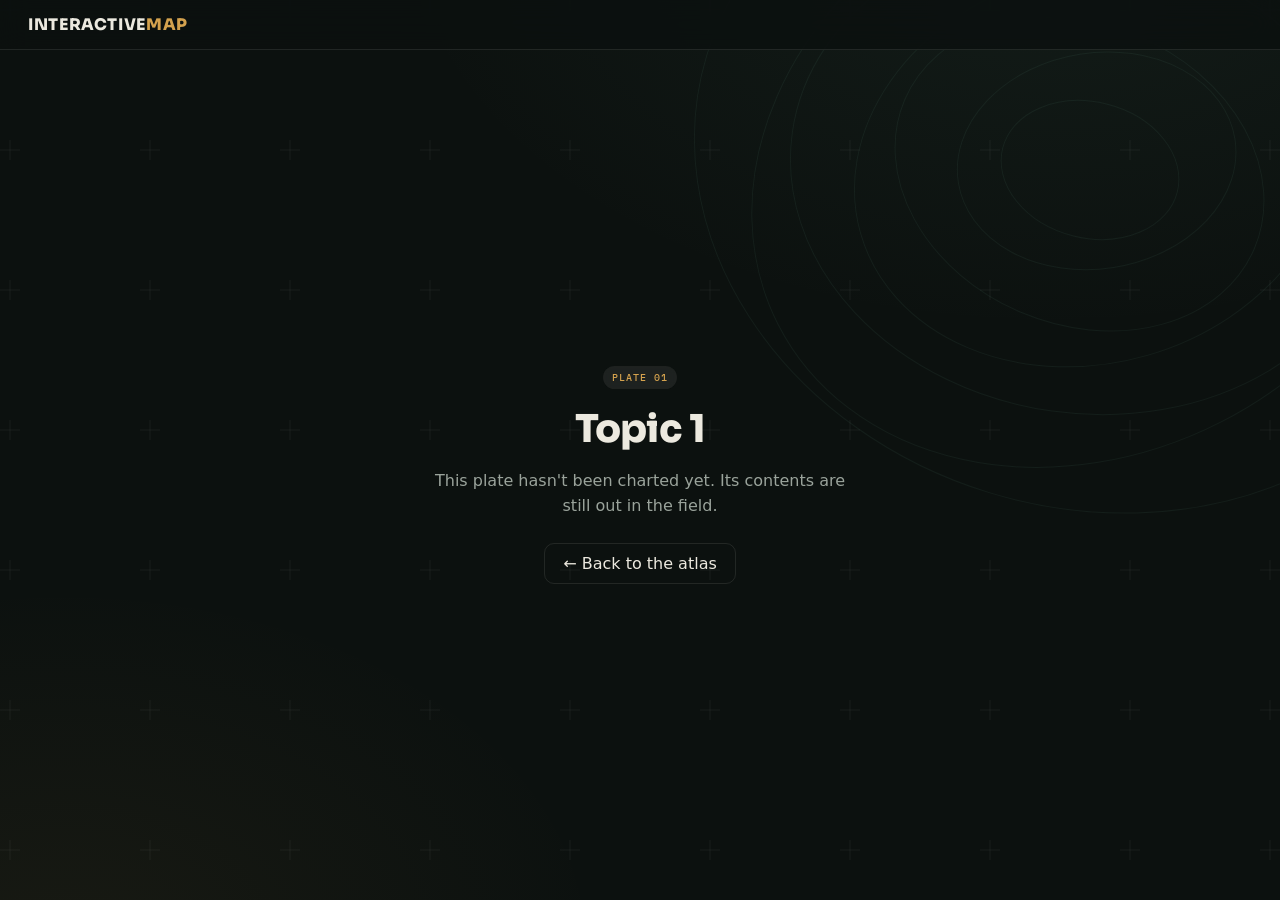
<file: pages/topic-1.html>
<!DOCTYPE html>
<html lang="en">
<head>
  <meta charset="UTF-8">
  <meta name="viewport" content="width=device-width, initial-scale=1.0">
  <meta name="theme-color" content="#0c110f">
  <title>Plate 01 — InteractiveMap</title>
  <link rel="icon" href="data:image/svg+xml,<svg xmlns='http://www.w3.org/2000/svg' viewBox='0 0 100 100'><text y='.9em' font-size='90'>🧭</text></svg>">
  <link rel="preconnect" href="https://fonts.googleapis.com">
  <link rel="preconnect" href="https://fonts.gstatic.com" crossorigin>
  <link href="https://fonts.googleapis.com/css2?family=Sora:wght@500;700;800&family=IBM+Plex+Mono:wght@400;500&display=swap" rel="stylesheet">
  <link rel="stylesheet" href="../css/style.css">
  <style>
    .empty {
      flex: 1; display: flex; flex-direction: column; align-items: center;
      justify-content: center; gap: 16px; text-align: center; padding: 80px 24px;
    }
    .empty .chip { color: var(--accent); }
    .empty h1 {
      font-family: var(--font-display); font-size: clamp(1.7rem, 3vw, 2.4rem);
      font-weight: 800; letter-spacing: -0.02em;
    }
    .empty p { color: var(--text-dim); max-width: 420px; line-height: 1.55; }
    .empty a.back {
      margin-top: 8px; color: var(--text); text-decoration: none;
      border: 1px solid var(--border); padding: 10px 18px; border-radius: 10px;
      transition: background 0.15s ease, transform 160ms var(--ease-out);
    }
    .empty a.back:hover { background: var(--surface-2); }
    .empty a.back:active { transform: scale(0.97); }
  </style>
</head>
<body>
  <header class="topbar">
    <a class="brand" href="../index.html">Interactive<span>Map</span></a>
  </header>
  <main class="empty">
    <span class="chip">Plate 01</span>
    <h1>Topic 1</h1>
    <p>This plate hasn't been charted yet. Its contents are still out in the field.</p>
    <a class="back" href="../index.html">&larr; Back to the atlas</a>
  </main>
</body>
</html>
</file>
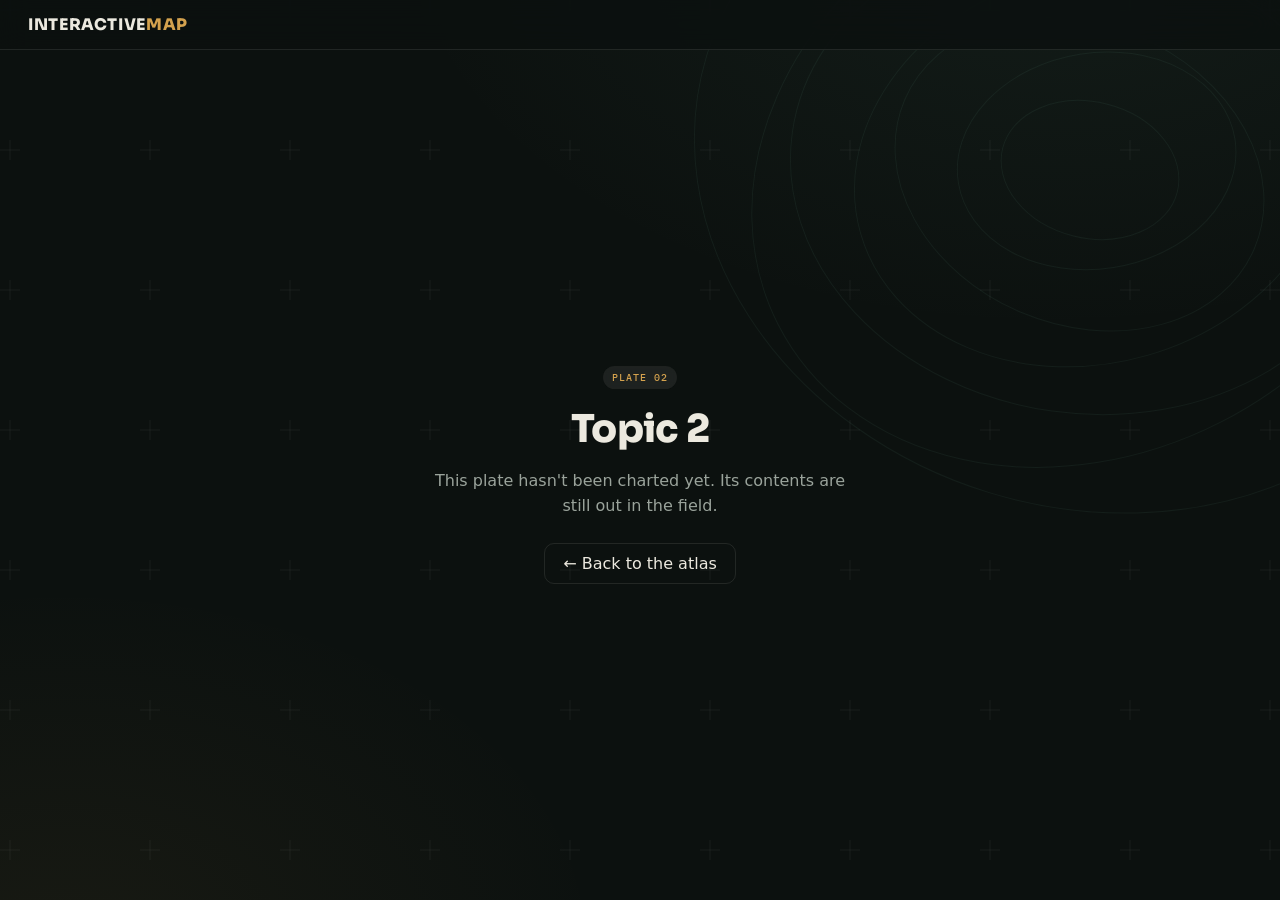
<file: pages/topic-2.html>
<!DOCTYPE html>
<html lang="en">
<head>
  <meta charset="UTF-8">
  <meta name="viewport" content="width=device-width, initial-scale=1.0">
  <meta name="theme-color" content="#0c110f">
  <title>Plate 02 — InteractiveMap</title>
  <link rel="icon" href="data:image/svg+xml,<svg xmlns='http://www.w3.org/2000/svg' viewBox='0 0 100 100'><text y='.9em' font-size='90'>🧭</text></svg>">
  <link rel="preconnect" href="https://fonts.googleapis.com">
  <link rel="preconnect" href="https://fonts.gstatic.com" crossorigin>
  <link href="https://fonts.googleapis.com/css2?family=Sora:wght@500;700;800&family=IBM+Plex+Mono:wght@400;500&display=swap" rel="stylesheet">
  <link rel="stylesheet" href="../css/style.css">
  <style>
    .empty {
      flex: 1; display: flex; flex-direction: column; align-items: center;
      justify-content: center; gap: 16px; text-align: center; padding: 80px 24px;
    }
    .empty .chip { color: var(--accent); }
    .empty h1 {
      font-family: var(--font-display); font-size: clamp(1.7rem, 3vw, 2.4rem);
      font-weight: 800; letter-spacing: -0.02em;
    }
    .empty p { color: var(--text-dim); max-width: 420px; line-height: 1.55; }
    .empty a.back {
      margin-top: 8px; color: var(--text); text-decoration: none;
      border: 1px solid var(--border); padding: 10px 18px; border-radius: 10px;
      transition: background 0.15s ease, transform 160ms var(--ease-out);
    }
    .empty a.back:hover { background: var(--surface-2); }
    .empty a.back:active { transform: scale(0.97); }
  </style>
</head>
<body>
  <header class="topbar">
    <a class="brand" href="../index.html">Interactive<span>Map</span></a>
  </header>
  <main class="empty">
    <span class="chip">Plate 02</span>
    <h1>Topic 2</h1>
    <p>This plate hasn't been charted yet. Its contents are still out in the field.</p>
    <a class="back" href="../index.html">&larr; Back to the atlas</a>
  </main>
</body>
</html>
</file>
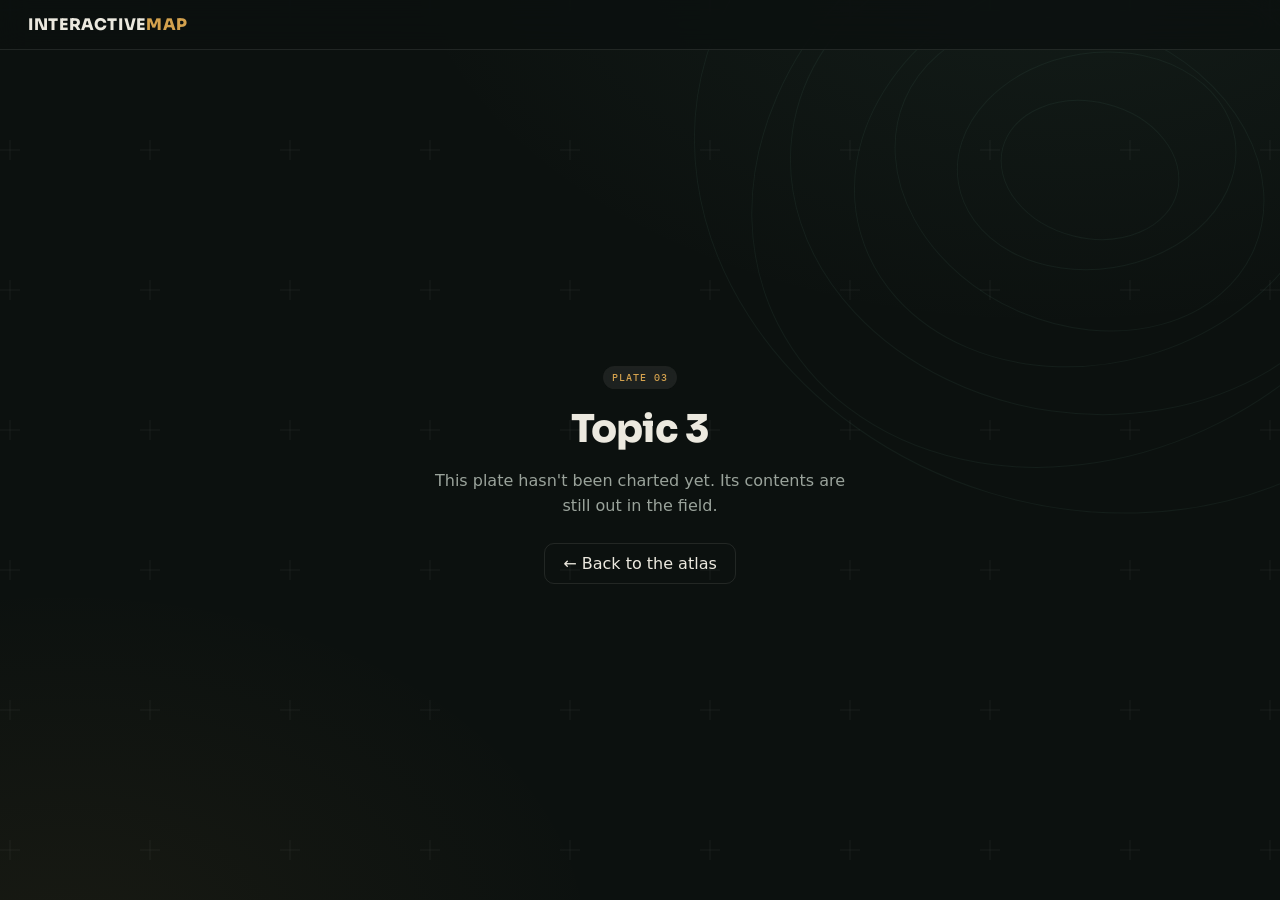
<file: pages/topic-3.html>
<!DOCTYPE html>
<html lang="en">
<head>
  <meta charset="UTF-8">
  <meta name="viewport" content="width=device-width, initial-scale=1.0">
  <meta name="theme-color" content="#0c110f">
  <title>Plate 03 — InteractiveMap</title>
  <link rel="icon" href="data:image/svg+xml,<svg xmlns='http://www.w3.org/2000/svg' viewBox='0 0 100 100'><text y='.9em' font-size='90'>🧭</text></svg>">
  <link rel="preconnect" href="https://fonts.googleapis.com">
  <link rel="preconnect" href="https://fonts.gstatic.com" crossorigin>
  <link href="https://fonts.googleapis.com/css2?family=Sora:wght@500;700;800&family=IBM+Plex+Mono:wght@400;500&display=swap" rel="stylesheet">
  <link rel="stylesheet" href="../css/style.css">
  <style>
    .empty {
      flex: 1; display: flex; flex-direction: column; align-items: center;
      justify-content: center; gap: 16px; text-align: center; padding: 80px 24px;
    }
    .empty .chip { color: var(--accent); }
    .empty h1 {
      font-family: var(--font-display); font-size: clamp(1.7rem, 3vw, 2.4rem);
      font-weight: 800; letter-spacing: -0.02em;
    }
    .empty p { color: var(--text-dim); max-width: 420px; line-height: 1.55; }
    .empty a.back {
      margin-top: 8px; color: var(--text); text-decoration: none;
      border: 1px solid var(--border); padding: 10px 18px; border-radius: 10px;
      transition: background 0.15s ease, transform 160ms var(--ease-out);
    }
    .empty a.back:hover { background: var(--surface-2); }
    .empty a.back:active { transform: scale(0.97); }
  </style>
</head>
<body>
  <header class="topbar">
    <a class="brand" href="../index.html">Interactive<span>Map</span></a>
  </header>
  <main class="empty">
    <span class="chip">Plate 03</span>
    <h1>Topic 3</h1>
    <p>This plate hasn't been charted yet. Its contents are still out in the field.</p>
    <a class="back" href="../index.html">&larr; Back to the atlas</a>
  </main>
</body>
</html>
</file>
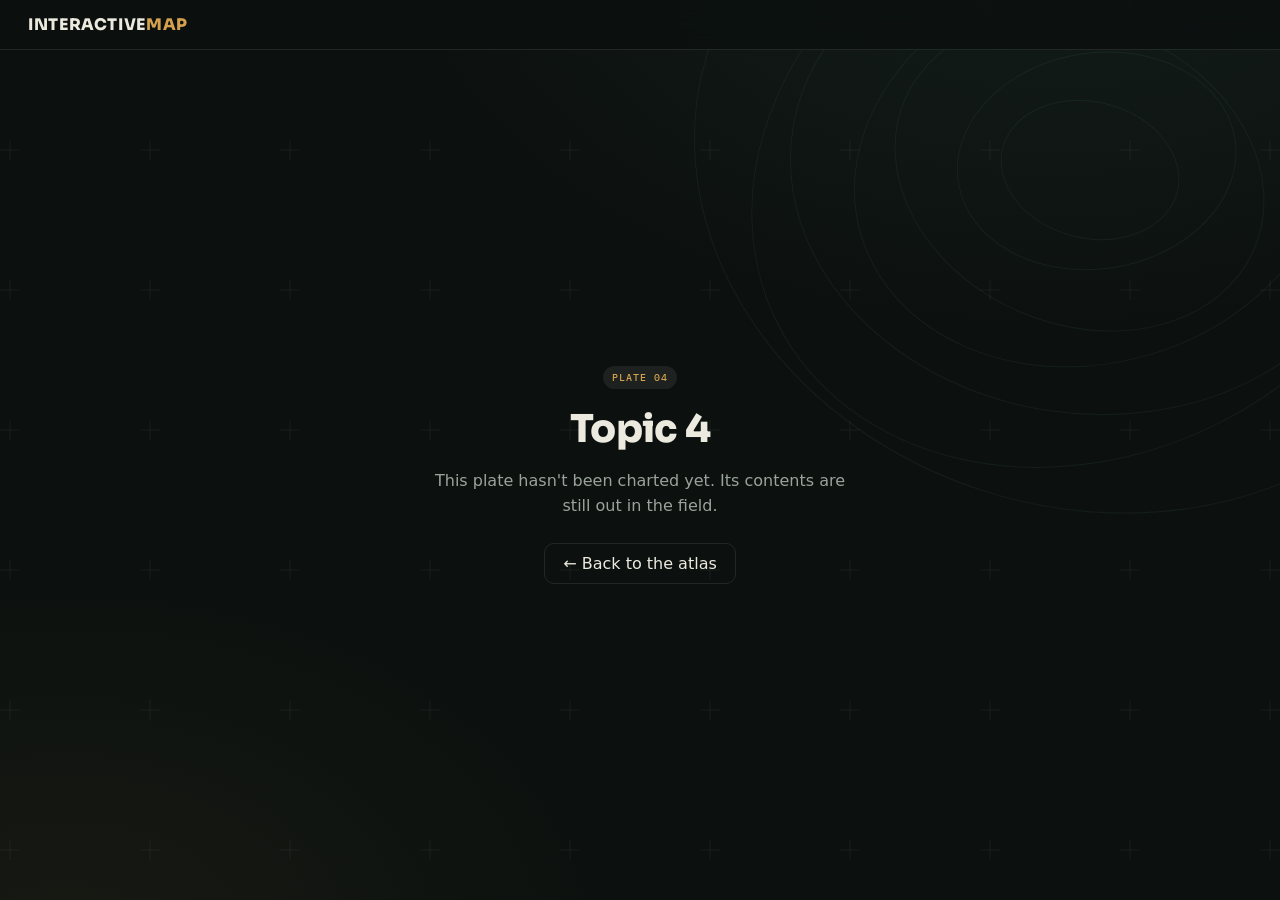
<file: pages/topic-4.html>
<!DOCTYPE html>
<html lang="en">
<head>
  <meta charset="UTF-8">
  <meta name="viewport" content="width=device-width, initial-scale=1.0">
  <meta name="theme-color" content="#0c110f">
  <title>Plate 04 — InteractiveMap</title>
  <link rel="icon" href="data:image/svg+xml,<svg xmlns='http://www.w3.org/2000/svg' viewBox='0 0 100 100'><text y='.9em' font-size='90'>🧭</text></svg>">
  <link rel="preconnect" href="https://fonts.googleapis.com">
  <link rel="preconnect" href="https://fonts.gstatic.com" crossorigin>
  <link href="https://fonts.googleapis.com/css2?family=Sora:wght@500;700;800&family=IBM+Plex+Mono:wght@400;500&display=swap" rel="stylesheet">
  <link rel="stylesheet" href="../css/style.css">
  <style>
    .empty {
      flex: 1; display: flex; flex-direction: column; align-items: center;
      justify-content: center; gap: 16px; text-align: center; padding: 80px 24px;
    }
    .empty .chip { color: var(--accent); }
    .empty h1 {
      font-family: var(--font-display); font-size: clamp(1.7rem, 3vw, 2.4rem);
      font-weight: 800; letter-spacing: -0.02em;
    }
    .empty p { color: var(--text-dim); max-width: 420px; line-height: 1.55; }
    .empty a.back {
      margin-top: 8px; color: var(--text); text-decoration: none;
      border: 1px solid var(--border); padding: 10px 18px; border-radius: 10px;
      transition: background 0.15s ease, transform 160ms var(--ease-out);
    }
    .empty a.back:hover { background: var(--surface-2); }
    .empty a.back:active { transform: scale(0.97); }
  </style>
</head>
<body>
  <header class="topbar">
    <a class="brand" href="../index.html">Interactive<span>Map</span></a>
  </header>
  <main class="empty">
    <span class="chip">Plate 04</span>
    <h1>Topic 4</h1>
    <p>This plate hasn't been charted yet. Its contents are still out in the field.</p>
    <a class="back" href="../index.html">&larr; Back to the atlas</a>
  </main>
</body>
</html>
</file>
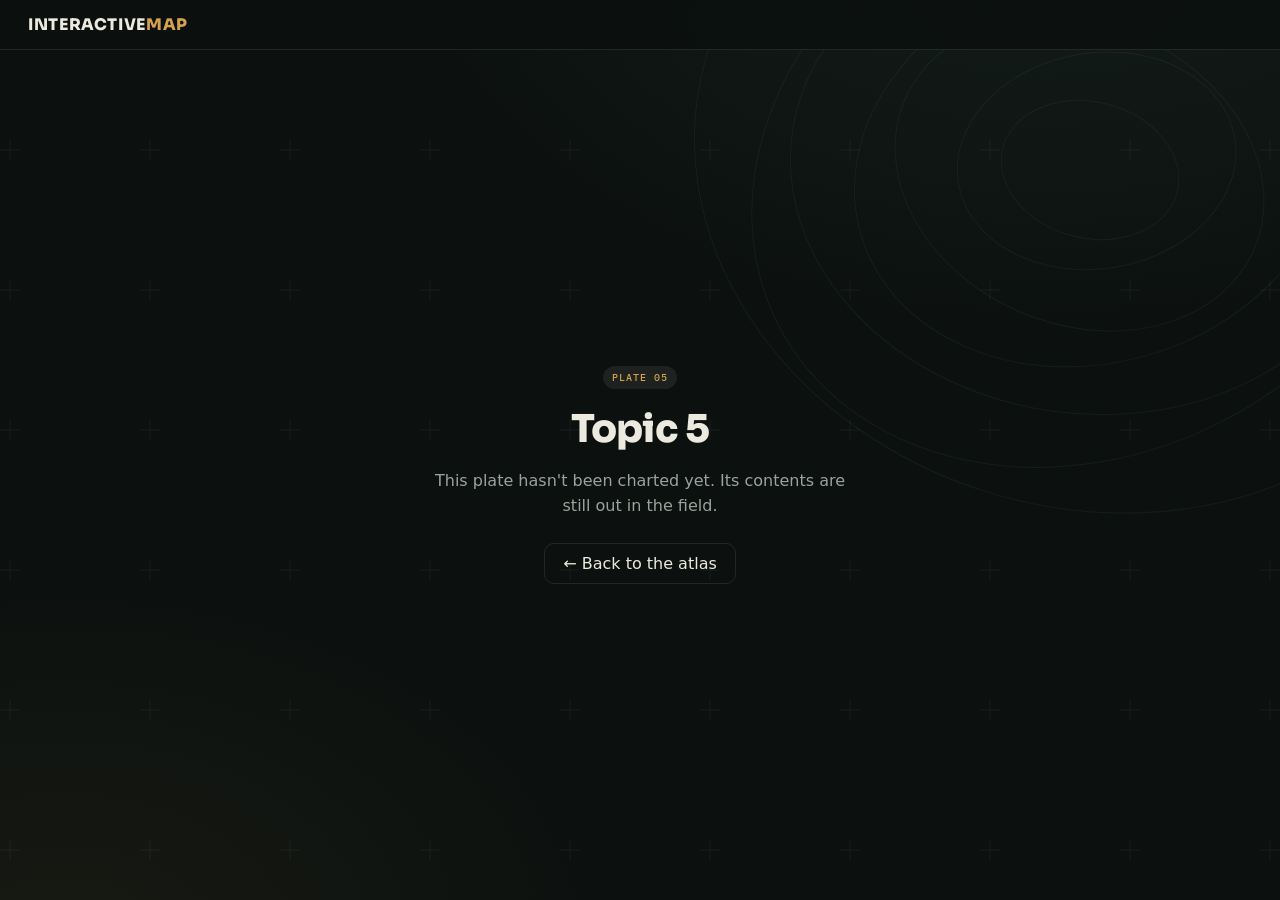
<file: pages/topic-5.html>
<!DOCTYPE html>
<html lang="en">
<head>
  <meta charset="UTF-8">
  <meta name="viewport" content="width=device-width, initial-scale=1.0">
  <meta name="theme-color" content="#0c110f">
  <title>Plate 05 — InteractiveMap</title>
  <link rel="icon" href="data:image/svg+xml,<svg xmlns='http://www.w3.org/2000/svg' viewBox='0 0 100 100'><text y='.9em' font-size='90'>🧭</text></svg>">
  <link rel="preconnect" href="https://fonts.googleapis.com">
  <link rel="preconnect" href="https://fonts.gstatic.com" crossorigin>
  <link href="https://fonts.googleapis.com/css2?family=Sora:wght@500;700;800&family=IBM+Plex+Mono:wght@400;500&display=swap" rel="stylesheet">
  <link rel="stylesheet" href="../css/style.css">
  <style>
    .empty {
      flex: 1; display: flex; flex-direction: column; align-items: center;
      justify-content: center; gap: 16px; text-align: center; padding: 80px 24px;
    }
    .empty .chip { color: var(--accent); }
    .empty h1 {
      font-family: var(--font-display); font-size: clamp(1.7rem, 3vw, 2.4rem);
      font-weight: 800; letter-spacing: -0.02em;
    }
    .empty p { color: var(--text-dim); max-width: 420px; line-height: 1.55; }
    .empty a.back {
      margin-top: 8px; color: var(--text); text-decoration: none;
      border: 1px solid var(--border); padding: 10px 18px; border-radius: 10px;
      transition: background 0.15s ease, transform 160ms var(--ease-out);
    }
    .empty a.back:hover { background: var(--surface-2); }
    .empty a.back:active { transform: scale(0.97); }
  </style>
</head>
<body>
  <header class="topbar">
    <a class="brand" href="../index.html">Interactive<span>Map</span></a>
  </header>
  <main class="empty">
    <span class="chip">Plate 05</span>
    <h1>Topic 5</h1>
    <p>This plate hasn't been charted yet. Its contents are still out in the field.</p>
    <a class="back" href="../index.html">&larr; Back to the atlas</a>
  </main>
</body>
</html>
</file>
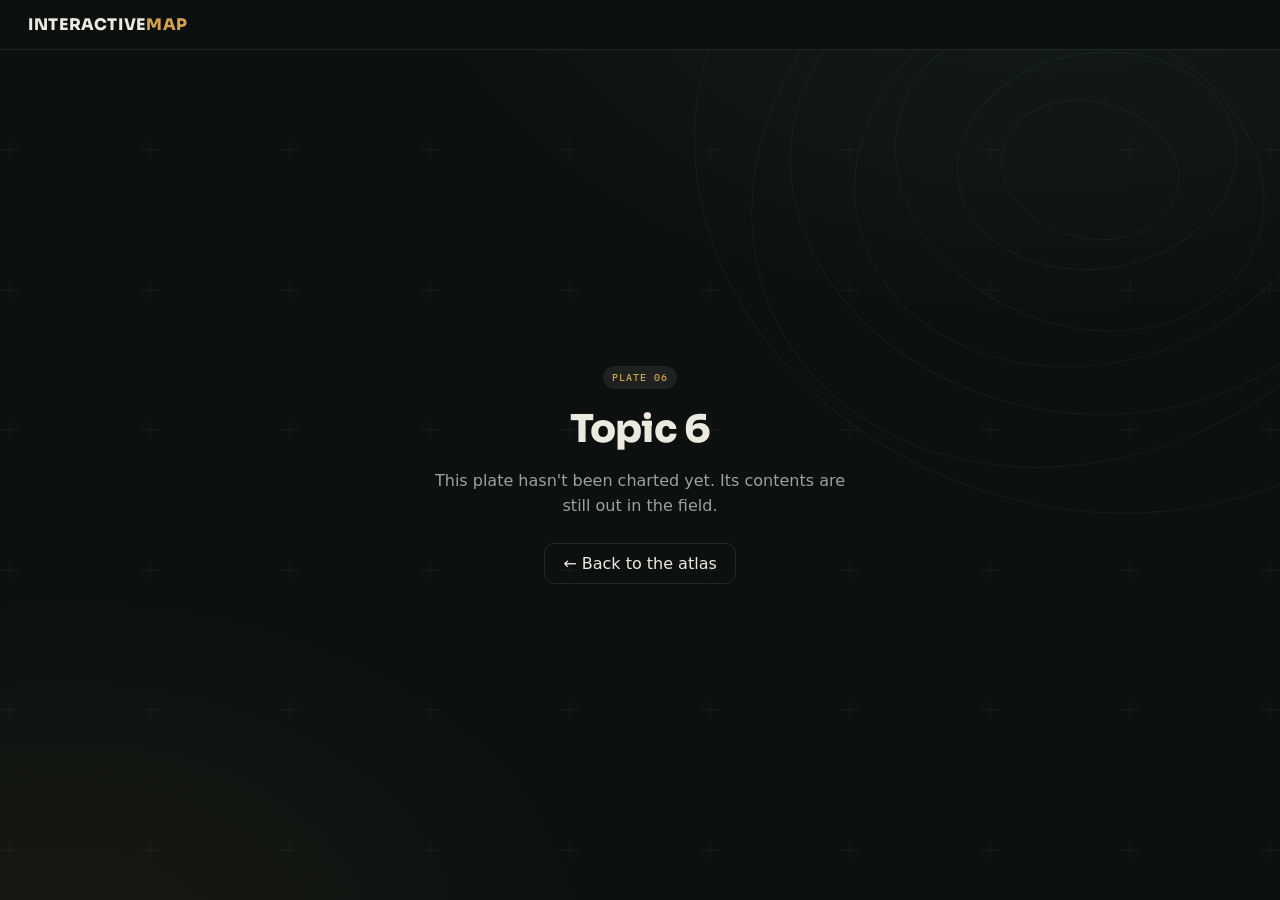
<file: pages/topic-6.html>
<!DOCTYPE html>
<html lang="en">
<head>
  <meta charset="UTF-8">
  <meta name="viewport" content="width=device-width, initial-scale=1.0">
  <meta name="theme-color" content="#0c110f">
  <title>Plate 06 — InteractiveMap</title>
  <link rel="icon" href="data:image/svg+xml,<svg xmlns='http://www.w3.org/2000/svg' viewBox='0 0 100 100'><text y='.9em' font-size='90'>🧭</text></svg>">
  <link rel="preconnect" href="https://fonts.googleapis.com">
  <link rel="preconnect" href="https://fonts.gstatic.com" crossorigin>
  <link href="https://fonts.googleapis.com/css2?family=Sora:wght@500;700;800&family=IBM+Plex+Mono:wght@400;500&display=swap" rel="stylesheet">
  <link rel="stylesheet" href="../css/style.css">
  <style>
    .empty {
      flex: 1; display: flex; flex-direction: column; align-items: center;
      justify-content: center; gap: 16px; text-align: center; padding: 80px 24px;
    }
    .empty .chip { color: var(--accent); }
    .empty h1 {
      font-family: var(--font-display); font-size: clamp(1.7rem, 3vw, 2.4rem);
      font-weight: 800; letter-spacing: -0.02em;
    }
    .empty p { color: var(--text-dim); max-width: 420px; line-height: 1.55; }
    .empty a.back {
      margin-top: 8px; color: var(--text); text-decoration: none;
      border: 1px solid var(--border); padding: 10px 18px; border-radius: 10px;
      transition: background 0.15s ease, transform 160ms var(--ease-out);
    }
    .empty a.back:hover { background: var(--surface-2); }
    .empty a.back:active { transform: scale(0.97); }
  </style>
</head>
<body>
  <header class="topbar">
    <a class="brand" href="../index.html">Interactive<span>Map</span></a>
  </header>
  <main class="empty">
    <span class="chip">Plate 06</span>
    <h1>Topic 6</h1>
    <p>This plate hasn't been charted yet. Its contents are still out in the field.</p>
    <a class="back" href="../index.html">&larr; Back to the atlas</a>
  </main>
</body>
</html>
</file>
<file: css/style.css>
/* ============================================================
   INTERACTIVE MAP — "atlas at night"
   Dark expedition-chart theme: topographic contours, surveyor
   grid, brass instrument accents, paper cards.
   ============================================================ */

:root {
  --bg: #0c110f;
  --bg-2: #121815;
  --card-dark: #141a17;
  --card-dark-2: #1a211d;
  --card-light: #efe9dd;
  --card-light-2: #e5ddcc;
  --surface: rgba(236, 233, 223, 0.05);
  --surface-2: rgba(236, 233, 223, 0.1);
  --border: rgba(236, 233, 223, 0.1);
  --text: #ece9df;
  --text-dim: #9aa39b;
  --ink: #1c1a15;
  --ink-dim: #6d685c;
  --accent: #d4a24e;   /* brass */
  --accent-2: #e6bc74;
  --font-display: "Sora", "Segoe UI", system-ui, sans-serif;
  --font-body: "Segoe UI", system-ui, -apple-system, sans-serif;
  --font-mono: "IBM Plex Mono", "Consolas", monospace;
  /* strong custom easings — built-in CSS easings are too weak */
  --ease-out: cubic-bezier(0.23, 1, 0.32, 1);
  --ease-in-out: cubic-bezier(0.77, 0, 0.175, 1);
}

* { margin: 0; padding: 0; box-sizing: border-box; }

html, body { min-height: 100%; }

body {
  /* layered chart background: glow, contour lines, surveyor crosses */
  background:
    radial-gradient(1100px 700px at 82% -10%, rgba(111, 174, 148, 0.08), transparent 60%),
    radial-gradient(900px 600px at 5% 105%, rgba(212, 162, 78, 0.06), transparent 60%),
    url("data:image/svg+xml,<svg xmlns='http://www.w3.org/2000/svg' width='820' height='820' viewBox='0 0 820 820'><g fill='none' stroke='%236fae94' stroke-opacity='0.08'><ellipse cx='410' cy='410' rx='90' ry='68' transform='rotate(14 410 410)'/><ellipse cx='418' cy='402' rx='140' ry='108' transform='rotate(-9 410 410)'/><ellipse cx='402' cy='418' rx='190' ry='150' transform='rotate(23 410 410)'/><ellipse cx='414' cy='408' rx='242' ry='196' transform='rotate(-16 410 410)'/><ellipse cx='406' cy='414' rx='296' ry='240' transform='rotate(8 410 410)'/><ellipse cx='412' cy='406' rx='350' ry='288' transform='rotate(-27 410 410)'/><ellipse cx='408' cy='412' rx='398' ry='336' transform='rotate(17 410 410)'/></g></svg>") no-repeat right -220px top -240px,
    url("data:image/svg+xml,<svg xmlns='http://www.w3.org/2000/svg' width='140' height='140'><path d='M10 0v20M0 10h20' stroke='%23ece9df' stroke-opacity='0.05'/></svg>") repeat,
    var(--bg);
  color: var(--text);
  font-family: var(--font-body);
  display: flex;
  flex-direction: column;
  min-height: 100vh;
}

/* visible keyboard focus everywhere */
a:focus-visible, button:focus-visible, input:focus-visible, [tabindex]:focus-visible {
  outline: 2px solid var(--accent);
  outline-offset: 3px;
}

::selection { background: var(--accent); color: var(--bg); }

::-webkit-scrollbar { width: 10px; }
::-webkit-scrollbar-track { background: transparent; }
::-webkit-scrollbar-thumb {
  background: rgba(236, 233, 223, 0.14);
  border-radius: 5px;
  border: 2px solid var(--bg);
}
::-webkit-scrollbar-thumb:hover { background: rgba(236, 233, 223, 0.24); }

/* ---------------- Header / search bar ---------------- */

.topbar {
  position: sticky;
  top: 0;
  z-index: 100;
  display: flex;
  align-items: center;
  gap: 18px;
  padding: 14px 28px;
  background: rgba(12, 17, 15, 0.82);
  backdrop-filter: blur(14px);
  border-bottom: 1px solid var(--border);
}

.brand {
  font-family: var(--font-display);
  font-size: 1rem;
  font-weight: 800;
  letter-spacing: 0.04em;
  text-transform: uppercase;
  white-space: nowrap;
  text-decoration: none;
  color: var(--text);
}
.brand span { color: var(--accent); }

.navlinks { display: flex; align-items: center; gap: 4px; margin-left: auto; }
.navlinks a {
  color: var(--text-dim);
  text-decoration: none;
  font-size: 0.9rem;
  padding: 7px 12px;
  border-radius: 8px;
  transition: color 0.2s, background 0.2s;
}
.navlinks a:hover { color: var(--text); background: var(--surface-2); }

/* Language dropdown */
.lang { position: relative; }
.lang > button {
  display: flex;
  align-items: center;
  gap: 6px;
  background: var(--surface);
  border: 1px solid var(--border);
  color: var(--text);
  padding: 8px 12px;
  border-radius: 10px;
  cursor: pointer;
  font-size: 0.9rem;
  transition: background 0.15s ease, transform 160ms var(--ease-out);
}
.lang > button:hover { background: var(--surface-2); }
.lang > button:active { transform: scale(0.97); }
.lang .menu {
  position: absolute;
  right: 0;
  top: calc(100% + 6px);
  min-width: 140px;
  background: var(--bg-2);
  border: 1px solid var(--border);
  border-radius: 12px;
  padding: 6px;
  display: none;
  box-shadow: 0 12px 32px rgba(0, 0, 0, 0.5);
  /* popovers scale in from their trigger, not from center */
  transform-origin: top right;
}
.lang.open .menu { display: block; animation: menu-in 150ms var(--ease-out); }
@keyframes menu-in {
  from { opacity: 0; transform: scale(0.95); }
}
.lang .menu a {
  display: block;
  padding: 8px 10px;
  border-radius: 8px;
  color: var(--text);
  text-decoration: none;
  font-size: 0.9rem;
}
.lang .menu a:hover { background: var(--surface-2); }
.lang .menu a.disabled { color: var(--text-dim); cursor: default; }

/* ---------------- Hero ---------------- */

main { flex: 1; }

.hero {
  max-width: 1200px;
  margin: 52px auto 0;
  padding: 0 24px;
}
.kicker {
  display: flex;
  align-items: center;
  gap: 14px;
  font-family: var(--font-mono);
  font-size: 0.68rem;
  font-weight: 500;
  letter-spacing: 0.22em;
  text-transform: uppercase;
  color: var(--accent);
  animation: fade-up 0.5s var(--ease-out) backwards;
}
.kicker::after {
  content: "";
  height: 1px;
  width: 72px;
  background: linear-gradient(90deg, var(--accent), transparent);
}
.hero h1 {
  margin-top: 16px;
  max-width: 720px;
  font-family: var(--font-display);
  font-size: clamp(1.9rem, 3.6vw, 2.9rem);
  font-weight: 800;
  letter-spacing: -0.02em;
  line-height: 1.12;
  animation: fade-up 0.5s var(--ease-out) 0.06s backwards;
}
.hero h1 em { font-style: normal; color: var(--accent); }
.hero > p {
  margin-top: 14px;
  max-width: 540px;
  color: var(--text-dim);
  font-size: 0.95rem;
  line-height: 1.55;
  animation: fade-up 0.5s var(--ease-out) 0.12s backwards;
}
@keyframes fade-up {
  from { opacity: 0; transform: translateY(12px); }
}

/* hairline rule + index row above the grid */
.board-head {
  width: min(1152px, calc(100% - 48px));
  margin: 40px auto 0;
  padding-top: 14px;
  border-top: 1px solid var(--border);
  display: flex;
  justify-content: space-between;
  align-items: center;
  gap: 16px;
  font-family: var(--font-mono);
  font-size: 0.66rem;
  letter-spacing: 0.18em;
  text-transform: uppercase;
  color: var(--text-dim);
}

/* ---------------- Bento board ---------------- */

.board {
  max-width: 1200px;
  margin: 20px auto 48px;
  padding: 0 24px;
  display: grid;
  grid-template-columns: repeat(6, 1fr);
  grid-auto-rows: 105px;
  grid-auto-flow: dense;
  gap: 14px;
}

/* ---------------- Cards ---------------- */

.widget {
  position: relative;
  overflow: hidden;
  border-radius: 18px;
  text-decoration: none;
  display: flex;
  flex-direction: column;
  justify-content: space-between;
  padding: 16px 18px;
  min-height: 0;
  /* orchestrated entrance (overridden by looping animations below) */
  animation: card-in 0.4s var(--ease-out) backwards;
}
.widget:nth-child(1) { animation-delay: 0.04s; }
.widget:nth-child(2) { animation-delay: 0.08s; }
.widget:nth-child(3) { animation-delay: 0.12s; }
.widget:nth-child(4) { animation-delay: 0.16s; }
.widget:nth-child(5) { animation-delay: 0.2s; }
.widget:nth-child(6) { animation-delay: 0.24s; }
.widget:nth-child(7) { animation-delay: 0.28s; }
.widget:nth-child(8) { animation-delay: 0.32s; }

@keyframes card-in {
  from { opacity: 0; transform: translateY(16px) scale(0.98); }
}

/* variants */
.widget.v-dark {
  background: linear-gradient(150deg, var(--card-dark-2), var(--card-dark));
  color: var(--text);
  border: 1px solid var(--border);
  /* hairline top highlight, like light catching a glass edge */
  box-shadow: inset 0 1px 0 rgba(236, 233, 223, 0.06);
}
.widget.v-light {
  background: linear-gradient(150deg, var(--card-light), var(--card-light-2));
  color: var(--ink);
}
.widget.v-accent {
  /* gradient built from the widget's own accent color (--wa) */
  background:
    radial-gradient(120% 120% at 85% -10%, rgba(255, 255, 255, 0.3) -20%, transparent 45%),
    linear-gradient(155deg,
      color-mix(in srgb, var(--wa, var(--accent)) 80%, white 20%),
      var(--wa, var(--accent)) 55%,
      color-mix(in srgb, var(--wa, var(--accent)) 60%, black 40%));
  color: #fff;
}

/* decorative blob for cards without media */
.w-blob {
  position: absolute;
  right: -18%;
  bottom: -35%;
  width: 75%;
  aspect-ratio: 1;
  border-radius: 50%;
  background: radial-gradient(circle at 35% 35%, var(--wa, var(--accent)), transparent 65%);
  opacity: 0.45;
  filter: blur(6px);
  pointer-events: none;
}
.widget.v-accent .w-blob {
  background: radial-gradient(circle at 35% 35%, rgba(255, 255, 255, 0.7), transparent 65%);
  opacity: 0.3;
}

/* full-bleed media (image / video) */
.w-media {
  position: absolute;
  inset: 0;
  z-index: 0;
}
.w-media img, .w-media video {
  width: 100%;
  height: 100%;
  object-fit: cover;
  display: block;
}
.w-media::after {
  content: "";
  position: absolute;
  inset: 0;
  background: linear-gradient(to top, rgba(6, 9, 8, 0.75), rgba(6, 9, 8, 0.05) 55%);
}
.widget.has-media { color: #fff; }

/* card top row: plate tag + arrow */
.w-top {
  position: relative;
  z-index: 1;
  display: flex;
  align-items: center;
  justify-content: space-between;
  gap: 8px;
}
.chip {
  font-family: var(--font-mono);
  font-size: 0.62rem;
  font-weight: 500;
  letter-spacing: 0.1em;
  text-transform: uppercase;
  padding: 5px 9px;
  border-radius: 999px;
  background: rgba(127, 127, 127, 0.16);
  backdrop-filter: blur(4px);
}
.widget.v-accent .chip { background: rgba(255, 255, 255, 0.22); }
.arrow {
  width: 28px;
  height: 28px;
  flex: none;
  display: flex;
  align-items: center;
  justify-content: center;
  border-radius: 50%;
  font-size: 0.85rem;
  background: rgba(127, 127, 127, 0.16);
  backdrop-filter: blur(4px);
  transition: transform 200ms var(--ease-out), background 200ms ease;
}
.widget:hover .arrow {
  transform: rotate(45deg);
  background: var(--wa, var(--accent));
  color: #fff;
}
.widget.v-accent:hover .arrow { background: #fff; color: var(--wa, var(--accent)); }

/* card bottom: title + subtitle */
.w-bottom { position: relative; z-index: 1; }
.w-bottom h3 {
  font-family: var(--font-display);
  font-size: 1.02rem;
  font-weight: 700;
  letter-spacing: -0.01em;
}
.w-bottom p {
  font-size: 0.76rem;
  margin-top: 3px;
  opacity: 0.65;
}

/* ghost plate number in the background of no-media cards */
.w-num {
  position: absolute;
  z-index: 0;
  right: 12px;
  bottom: -14px;
  font-family: var(--font-display);
  font-size: 4.6rem;
  font-weight: 800;
  letter-spacing: -0.05em;
  opacity: 0.07;
  pointer-events: none;
  user-select: none;
}

/* ---------------- Widget animations (chosen on animations.html) ---------------- */

.anim-lift { transition: transform 200ms var(--ease-out), box-shadow 200ms var(--ease-out); }
.anim-lift:hover {
  transform: translateY(-6px) scale(1.015);
  /* keep the hairline highlight while lifted */
  box-shadow: inset 0 1px 0 rgba(236, 233, 223, 0.06), 0 18px 40px rgba(0, 0, 0, 0.5);
  z-index: 5;
}

.anim-glow { transition: box-shadow 200ms ease; }
.anim-glow:hover { box-shadow: 0 0 30px -4px var(--wa, var(--accent)); z-index: 5; }

.anim-tilt { transition: transform 250ms var(--ease-out); }
.anim-tilt:hover {
  transform: perspective(700px) rotateX(4deg) rotateY(-5deg) scale(1.02);
  z-index: 5;
}

.anim-shine::after {
  content: "";
  position: absolute;
  top: 0; left: -80%;
  width: 50%; height: 100%;
  background: linear-gradient(105deg, transparent, rgba(255, 255, 255, 0.2), transparent);
  transform: skewX(-20deg);
  transition: left 0.6s ease;
  z-index: 3;
  pointer-events: none;
}
.anim-shine:hover::after { left: 130%; }

@keyframes floaty {
  0%, 100% { transform: translateY(0); }
  50% { transform: translateY(-7px); }
}
/* combined with card-in so these cards still take part in the
   page-load entrance instead of popping in abruptly */
.anim-float { animation: card-in 0.4s var(--ease-out) backwards, floaty 5s ease-in-out infinite; }

@keyframes pulse-border {
  0%, 100% { box-shadow: 0 0 0 0 rgba(212, 162, 78, 0.4); }
  70% { box-shadow: 0 0 0 12px rgba(212, 162, 78, 0); }
}
.anim-pulse { animation: card-in 0.4s var(--ease-out) backwards, pulse-border 2.6s ease-out infinite; }

.anim-zoom .w-media img,
.anim-zoom .w-media video,
.anim-zoom .w-blob { transition: transform 350ms var(--ease-out); }
.anim-zoom:hover .w-media img,
.anim-zoom:hover .w-media video { transform: scale(1.1); }
.anim-zoom:hover .w-blob { transform: scale(1.35); }

.anim-blur { transition: filter 250ms ease; filter: grayscale(0.65) brightness(0.85); }
.anim-blur:hover { filter: grayscale(0) brightness(1); }

/* press feedback — the card confirms it heard the click.
   Defined after the anim-* classes so it wins while pressed. */
.widget:active { transform: scale(0.98); transition: transform 120ms var(--ease-out); }

/* ---------------- Footer ---------------- */

footer {
  margin-top: auto;
  border-top: 1px solid var(--border);
  background: rgba(18, 24, 21, 0.7);
  padding: 28px;
}
.footgrid {
  max-width: 1100px;
  margin: 0 auto;
  display: flex;
  flex-wrap: wrap;
  gap: 28px;
  justify-content: space-between;
  align-items: flex-start;
}
.footgrid .col h4 {
  font-family: var(--font-mono);
  font-size: 0.72rem;
  text-transform: uppercase;
  letter-spacing: 0.12em;
  color: var(--text-dim);
  margin-bottom: 10px;
}
.footgrid .col a {
  display: block;
  color: var(--text);
  opacity: 0.8;
  text-decoration: none;
  font-size: 0.9rem;
  padding: 3px 0;
}
.footgrid .col a:hover { opacity: 1; color: var(--accent); }
.footgrid .col.about {
  max-width: 280px;
}
.footgrid .col.about p {
  margin-top: 10px;
  font-size: 0.82rem;
  line-height: 1.55;
  color: var(--text-dim);
}
.copyright {
  max-width: 1100px;
  margin: 26px auto 0;
  padding-top: 16px;
  border-top: 1px solid var(--border);
  display: flex;
  flex-wrap: wrap;
  justify-content: space-between;
  gap: 8px;
  font-family: var(--font-mono);
  font-size: 0.7rem;
  color: var(--text-dim);
}

/* ---------------- Reduced motion ---------------- */

@media (prefers-reduced-motion: reduce) {
  *, *::before, *::after {
    animation-duration: 0.01ms !important;
    animation-iteration-count: 1 !important;
    transition-duration: 0.01ms !important;
  }
}

/* ---------------- Small screens ---------------- */

@media (max-width: 820px) {
  .board { grid-template-columns: repeat(2, 1fr); }
  .board .widget { grid-column: span 2 !important; grid-row: span 2 !important; }
  .navlinks { display: none; }
  .lang { margin-left: auto; }
}
</file>
